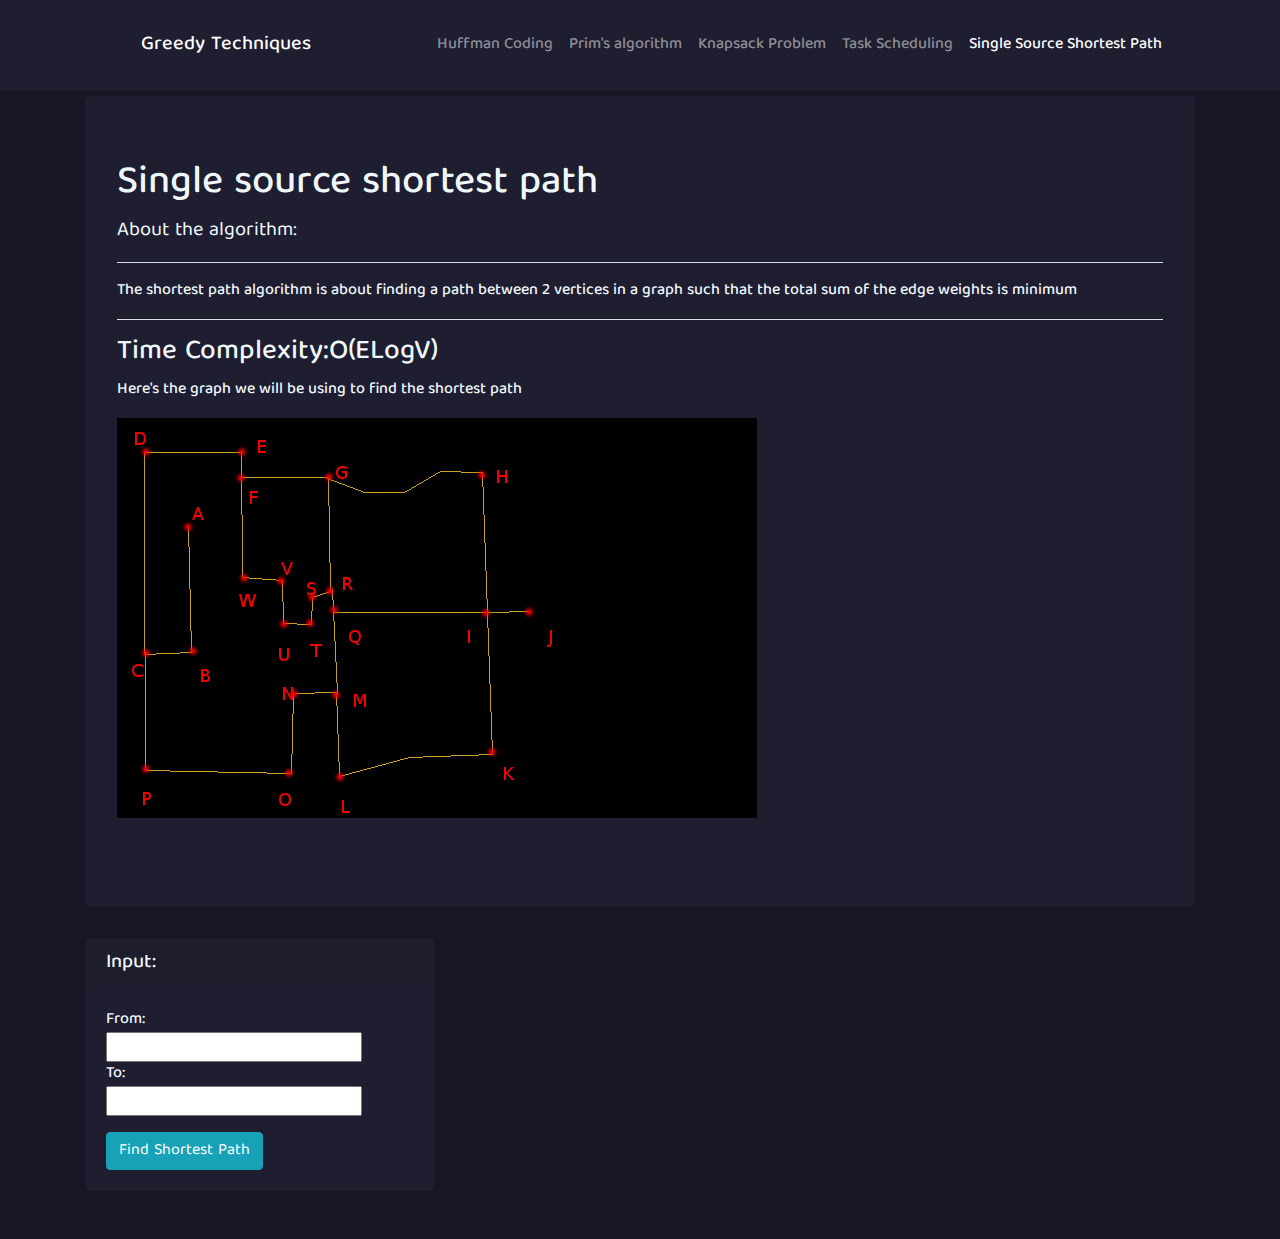
<file: djikstra.html>
<html lang="en">
  <head>
      <meta charset="UTF-8">
      <meta name="viewport" content="width=device-width, initial-scale=1.0">
      <title>Djikstra</title>
      <link href="https://fonts.googleapis.com/css2?family=Baloo+Tamma+2:wght@500;600&display=swap" rel="stylesheet">
      <link rel="stylesheet" href="https://stackpath.bootstrapcdn.com/bootstrap/4.4.1/css/bootstrap.min.css"
      integrity="sha384-Vkoo8x4CGsO3+Hhxv8T/Q5PaXtkKtu6ug5TOeNV6gBiFeWPGFN9MuhOf23Q9Ifjh" crossorigin="anonymous">
      <script src="https://code.jquery.com/jquery-3.4.1.slim.min.js"
      integrity="sha384-J6qa4849blE2+poT4WnyKhv5vZF5SrPo0iEjwBvKU7imGFAV0wwj1yYfoRSJoZ+n"
      crossorigin="anonymous"></script>
      <script src="https://cdn.jsdelivr.net/npm/popper.js@1.16.0/dist/umd/popper.min.js"
      integrity="sha384-Q6E9RHvbIyZFJoft+2mJbHaEWldlvI9IOYy5n3zV9zzTtmI3UksdQRVvoxMfooAo"
      crossorigin="anonymous"></script>
       <script src="https://stackpath.bootstrapcdn.com/bootstrap/4.4.1/js/bootstrap.min.js"
      integrity="sha384-wfSDF2E50Y2D1uUdj0O3uMBJnjuUD4Ih7YwaYd1iqfktj0Uod8GCExl3Og8ifwB6"
      crossorigin="anonymous"></script>
      <link rel="stylesheet" href="style.css">
      <script src="djikstra.js"></script>
      <link rel='icon' href='https://upload.wikimedia.org/wikipedia/commons/3/39/Identity_graph2.svg'>
  </head>
  <body>
  
    <nav class="navbar navbar-expand-lg navbar-dark bg-dark fixed-top">
      <a class="navbar-brand" href="index.html">Greedy Techniques</a>
      <button class="navbar-toggler" type="button" data-toggle="collapse" data-target="#navbarTogglerDemo02" aria-controls="navbarTogglerDemo02" aria-expanded="false" aria-label="Toggle navigation">
        <span class="navbar-toggler-icon"></span>
      </button>
    
      <div class="collapse navbar-collapse" id="navbarTogglerDemo02">
        <ul class="navbar-nav ml-auto mt-2 mt-lg-0">
          <li class="nav-item ">
            <a class="nav-link" href="huffman.html">Huffman Coding</a>
          </li>
          <li class="nav-item" >
            <a class="nav-link" href="prims.html" >Prim's algorithm</a>
          </li>
          <li class="nav-item" >
            <a class="nav-link" href="knapsack.html" >Knapsack Problem</a>
          </li>
          <li class="nav-item" >
            <a class="nav-link" href="task.html">Task Scheduling</a>
          </li>
          <li class="nav-item active" >
            <a class="nav-link" href="djikstra.html">Single Source Shortest Path</a>
          </li>
        </ul>
      </div>
    </nav>
      <br>
      <br>
      <section class="container mt-5">
          <div class="jumbotron ">
            <h1>Single source shortest path</h1> 
            <p class="lead">About the algorithm:</p><hr>
            <p>The shortest path algorithm is about finding a path between 2 vertices in a graph such that the total sum of the edge weights is minimum</p>
            <hr>
            <h3>Time Complexity:O(ELogV)</h3>
            <p>Here's the graph we will be using to find the shortest path</p>
            <img src = "graph.png"><br><br>

          </div>
        </section>
     
        <section>
          <div class="container mb-5">
          <div class="row">
          <div class="col-lg-4">
          <div class="card bg-light">
            <h5 class="card-header">Input:</h5>
            <div class="card-body">
              <div class="input-group">
               <div> From:<br>
                <input type = "text" id = "from">
              </div>
            <div>
                To:<br>
                <input type = "text" id = "to">
              </div>
                <button onClick = "findPath()" class="btn btn-info mt-3">Find Shortest Path</button>
                  </div>
              </div>
            </div>
          </div>
        
    
        <div class="col-lg-7 " id="table" style="visibility: hidden;">
          <div class="card bg-light">
            <h5 class="card-header">Output:</h5>
            <div class="card-body">
              Shortest Path from 
              <span id="fromNode"></span> to <span id="toNode"></span> <br> is along the nodes
              <span id="shortestpath"></span>
              </div>
              
            </div>
          </div>
        </div>
      </div>
    </div>
    </section>
     
  </body>
  
  </html>
</file>
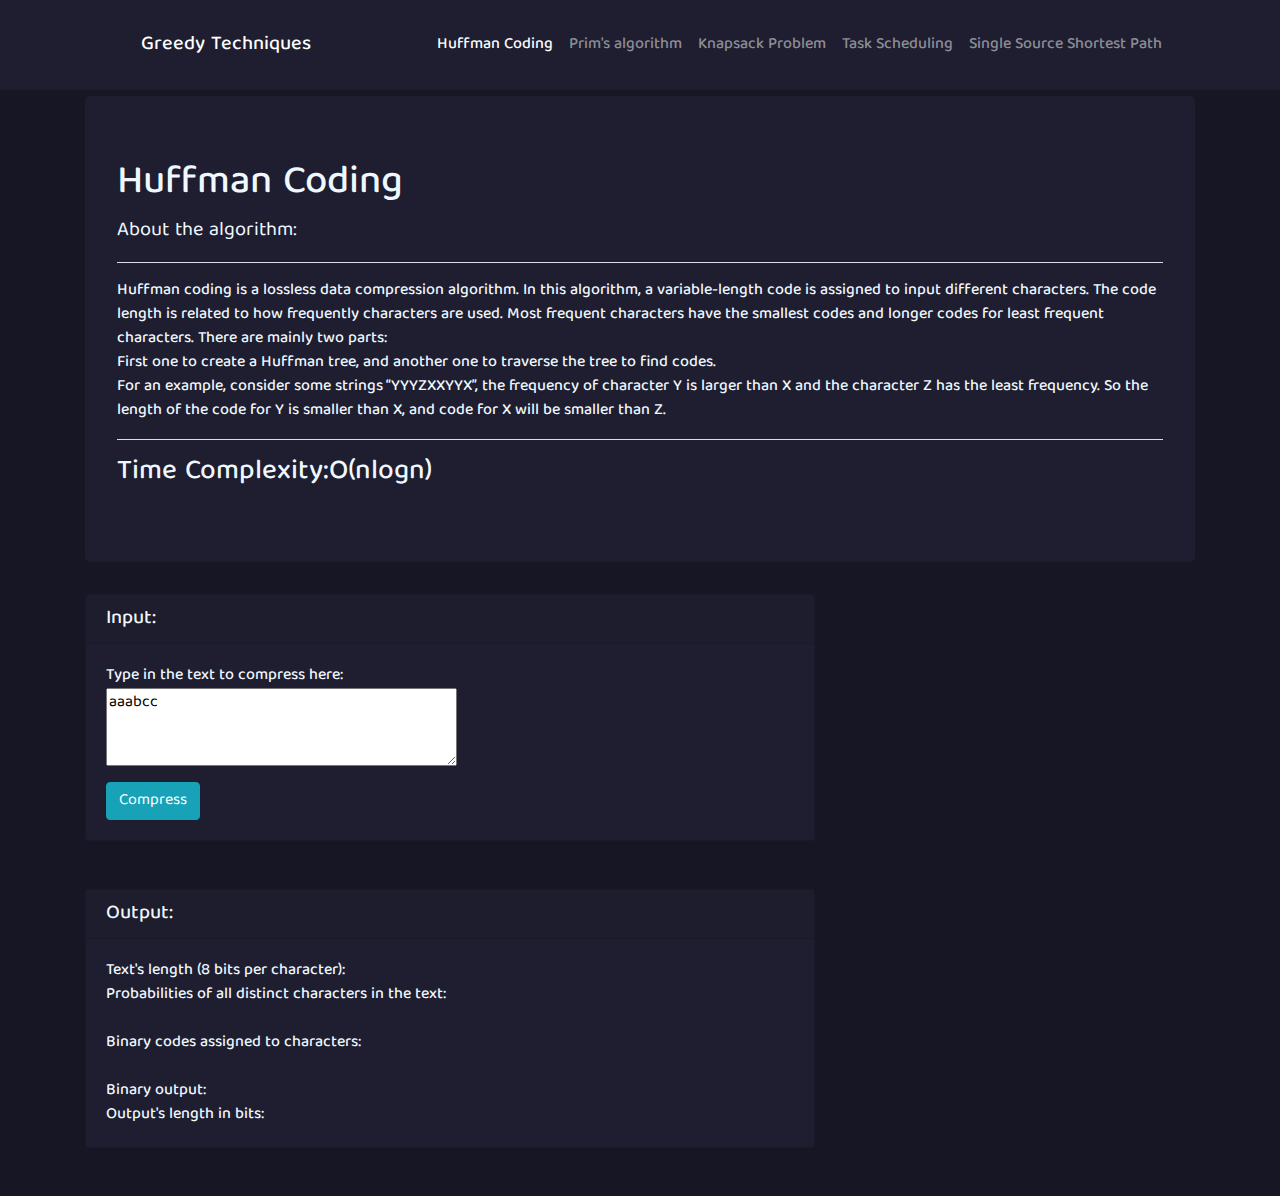
<file: huffman.html>
<html lang="en">
<head>
    <meta charset="UTF-8">
    <meta name="viewport" content="width=device-width, initial-scale=1.0">
    <title>Huffman</title>
    <link href="https://fonts.googleapis.com/css2?family=Baloo+Tamma+2:wght@500;600&display=swap" rel="stylesheet">
    <link rel="stylesheet" href="https://stackpath.bootstrapcdn.com/bootstrap/4.4.1/css/bootstrap.min.css" integrity="sha384-Vkoo8x4CGsO3+Hhxv8T/Q5PaXtkKtu6ug5TOeNV6gBiFeWPGFN9MuhOf23Q9Ifjh" crossorigin="anonymous">
    <link rel="stylesheet" href="style.css">
    <link rel='icon' href='https://upload.wikimedia.org/wikipedia/commons/3/39/Identity_graph2.svg'>
</head>
<body>

    <nav class="navbar navbar-expand-lg navbar-dark bg-dark fixed-top">
        <a class="navbar-brand" href="index.html">Greedy Techniques</a>
        <button class="navbar-toggler" type="button" data-toggle="collapse" data-target="#navbarTogglerDemo02" aria-controls="navbarTogglerDemo02" aria-expanded="false" aria-label="Toggle navigation">
          <span class="navbar-toggler-icon"></span>
        </button>
      
        <div class="collapse navbar-collapse" id="navbarTogglerDemo02">
          <ul class="navbar-nav ml-auto mt-2 mt-lg-0">
            <li class="nav-item active">
              <a class="nav-link" href="huffman.html">Huffman Coding</a>
            </li>
            <li class="nav-item" >
              <a class="nav-link" href="prims.html" >Prim's algorithm</a>
            </li>
            <li class="nav-item" >
              <a class="nav-link" href="knapsack.html" >Knapsack Problem</a>
            </li>
            <li class="nav-item" >
              <a class="nav-link" href="task.html">Task Scheduling</a>
            </li>
            <li class="nav-item" >
              <a class="nav-link" href="djikstra.html">Single Source Shortest Path</a>
            </li>
          </ul>
        </div>
      </nav>
      <br>
      <br>
     <section class="container mt-5">
      <div class="jumbotron bg-light">
        <h1>Huffman Coding</h1> 
        <p class="lead">About the algorithm:</p><hr>
        <p>Huffman coding is a lossless data compression algorithm. In this algorithm, a variable-length code is assigned to input different characters. The code length is related to how frequently characters are used. Most frequent characters have the smallest codes and longer codes for least frequent characters.

          There are mainly two parts:<br> First one to create a Huffman tree, and another one to traverse the tree to find codes.<br>
          
          For an example, consider some strings “YYYZXXYYX”, the frequency of character Y is larger than X and the character Z has the least frequency. So the length of the code for Y is smaller than X, and code for X will be smaller than Z.</p>
        <hr>
         <h3>Time Complexity:O(nlogn)</h3>
      </div>
    </section>
    
    <section>
      <div class="container mb-5">
      <div class="row">
      <div class="col-lg-8">
      <div class="card bg-light">
        <h5 class="card-header">Input:</h5>
        <div class="card-body">
          Type in the text to compress here: <br>
          <textarea id="input" rows="3" cols="30">aaabcc</textarea>
          <br>
          <input type="button" class="btn btn-info mt-3" onclick="compress()" value="Compress" />
        </div>
      </div>
    </div>

    <div class="col-lg-8 mt-5">
      <div class="card bg-light">
        <h5 class="card-header">Output:</h5>
        <div class="card-body">
          Text's length (8 bits per character): <span id="inputlength"></span><br/>
          Probabilities of all distinct characters in the text:<br />
          <span id="probabilities"></span><br/>
          Binary codes assigned to characters: <br /><span id="codes"></span><br/>
          Binary output: <span id="output"></span><br/>
          Output's length in bits: <span id="outputlength"></span><br/>
        </div>
      </div>
    </div>
  </div>
</div>
</section>


      <script type="text/javascript">
   
        function compress() {
         var input = document.getElementById("input").value;
         document.getElementById("inputlength").innerHTML =input.length*8;
         var probabilities = getProbabilities(input);
         var codes = getCodes(probabilities);
         var output = compressHuffman(input, codes);
         
         var temp = "";
         for (var elem in probabilities) {
           temp += elem + " = " + probabilities[elem] + "<br/>";
         }
         document.getElementById("probabilities").innerHTML = temp;
         
         temp = "";
         for (var elem in codes) {
           temp += elem + " = " + codes[elem] + "<br/>";
         }
         document.getElementById("codes").innerHTML = temp;
         document.getElementById("output").innerHTML = output;
         document.getElementById("outputlength").innerHTML =output.length;
        }
        
        function sortNumberAsc(a, b) {
         return a[1] - b[1];
        }
        
        function getCodes(prob) {
         var tree = new Array();
         var secondTree = new Array();
         
         this.getNext = function() {
         if (tree.length > 0 && secondTree.length > 0 
                       && tree[0].prob < secondTree[0].prob)
           return tree.shift();
         
         if (tree.length > 0 && secondTree.length > 0 
                        && tree[0].prob > secondTree[0].prob)
           return secondTree.shift();
         
         if (tree.length > 0)
           return tree.shift();
         
         return secondTree.shift();
         }
         var sortedProb = new Array();
         var codes = new Array();
         
         var x = 0;
         for (var elem in prob) {
           sortedProb[x] = new Array(elem, prob[elem]);
           x = x + 1;
         }
         
         sortedProb = sortedProb.sort(sortNumberAsc);
         x = 0;
         
         for (var elem in sortedProb) {
           tree[x] = new node();
           tree[x].prob = sortedProb[elem][1];
           tree[x].value = sortedProb[elem][0];
           x = x + 1;
         }
         while (tree.length + secondTree.length > 1) {
          var left = getNext();
          var right = getNext();
          var newnode = new node();
          newnode.left = left;
          newnode.right = right;
          newnode.prob = left.prob + right.prob;
          newnode.left.parent = newnode;
          newnode.right.parent = newnode;
          secondTree.push(newnode);
         }
        
         var currentnode = secondTree[0];
         var code = "";
         while (currentnode) {
          if (currentnode.value) {
           codes[currentnode.value] = code;
           code = code.substr(0, code.length - 1);
           currentnode.visited = true;
           currentnode = currentnode.parent;
          }
          else if (!currentnode.left.visited) {
           currentnode = currentnode.left;
           code += "0";
          }
          else if (!currentnode.right.visited) {
           currentnode = currentnode.right;
           code += "1";
          }
          else {
           currentnode.visited = true;
           currentnode = currentnode.parent;
           code = code.substr(0, code.length - 1);
          }
         }
         return codes;
        }
        
        function node() {
          this.left = null;
          this.right = null;
          this.prob = null;
          this.value = null;
          this.code = "";
          this.parent = null;
          this.visited = false;
        }
        
        function compressHuffman(input, codes) {
          var output = input.split("");
          for (var elem in output) {
           output[elem] = codes[output[elem]];
          }
          return output.join("");
        }
        
        function getProbabilities(input) {
          var prob = new Array();
          var x = 0;
          var len = input.length;
          while (x < len) {
           var chr = input.charAt(x);
           if (prob[chr]) {
            prob[chr] = prob[chr] + 1;
           }
           else {
            prob[chr] = 1;
           }
           x++;
          }
        
          for (var elem in prob) {
           prob[elem] = prob[elem] / len;
          }
          return prob;
        }
        </script>
      
<script src="https://code.jquery.com/jquery-3.4.1.slim.min.js" integrity="sha384-J6qa4849blE2+poT4WnyKhv5vZF5SrPo0iEjwBvKU7imGFAV0wwj1yYfoRSJoZ+n" crossorigin="anonymous"></script>
<script src="https://cdn.jsdelivr.net/npm/popper.js@1.16.0/dist/umd/popper.min.js" integrity="sha384-Q6E9RHvbIyZFJoft+2mJbHaEWldlvI9IOYy5n3zV9zzTtmI3UksdQRVvoxMfooAo" crossorigin="anonymous"></script>
<script src="https://stackpath.bootstrapcdn.com/bootstrap/4.4.1/js/bootstrap.min.js" integrity="sha384-wfSDF2E50Y2D1uUdj0O3uMBJnjuUD4Ih7YwaYd1iqfktj0Uod8GCExl3Og8ifwB6" crossorigin="anonymous"></script>
</body>
</html>
</file>
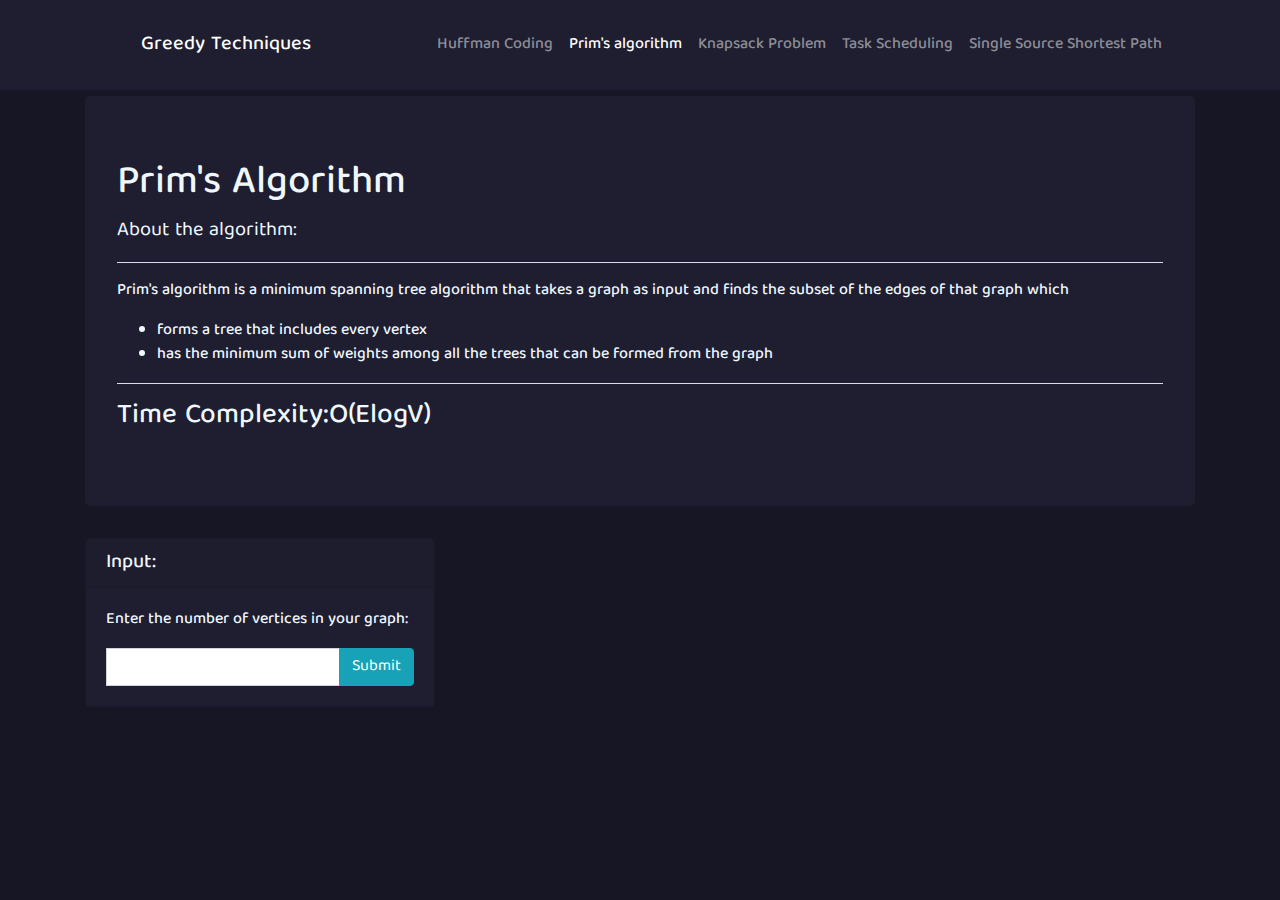
<file: prims.html>
<html lang="en">
<head>
    <meta charset="UTF-8">
    <meta name="viewport" content="width=device-width, initial-scale=1.0">
    <title>Greedy Techniques</title>
    <link href="https://fonts.googleapis.com/css2?family=Baloo+Tamma+2:wght@500;600&display=swap" rel="stylesheet">
    <link rel="stylesheet" href="https://stackpath.bootstrapcdn.com/bootstrap/4.4.1/css/bootstrap.min.css"
    integrity="sha384-Vkoo8x4CGsO3+Hhxv8T/Q5PaXtkKtu6ug5TOeNV6gBiFeWPGFN9MuhOf23Q9Ifjh" crossorigin="anonymous">
    <script src="https://code.jquery.com/jquery-3.4.1.slim.min.js"
    integrity="sha384-J6qa4849blE2+poT4WnyKhv5vZF5SrPo0iEjwBvKU7imGFAV0wwj1yYfoRSJoZ+n"
    crossorigin="anonymous"></script>
    <script src="https://cdn.jsdelivr.net/npm/popper.js@1.16.0/dist/umd/popper.min.js"
    integrity="sha384-Q6E9RHvbIyZFJoft+2mJbHaEWldlvI9IOYy5n3zV9zzTtmI3UksdQRVvoxMfooAo"
    crossorigin="anonymous"></script>
     <script src="https://stackpath.bootstrapcdn.com/bootstrap/4.4.1/js/bootstrap.min.js"
    integrity="sha384-wfSDF2E50Y2D1uUdj0O3uMBJnjuUD4Ih7YwaYd1iqfktj0Uod8GCExl3Og8ifwB6"
    crossorigin="anonymous"></script>
    <link rel="stylesheet" href="style.css">
    <script src="prims.js"></script>
    <link rel='icon' href='https://upload.wikimedia.org/wikipedia/commons/3/39/Identity_graph2.svg'>
</head>
<body>

  <nav class="navbar navbar-expand-lg navbar-dark bg-dark fixed-top">
    <a class="navbar-brand" href="index.html">Greedy Techniques</a>
    <button class="navbar-toggler" type="button" data-toggle="collapse" data-target="#navbarTogglerDemo02" aria-controls="navbarTogglerDemo02" aria-expanded="false" aria-label="Toggle navigation">
      <span class="navbar-toggler-icon"></span>
    </button>
  
    <div class="collapse navbar-collapse" id="navbarTogglerDemo02">
      <ul class="navbar-nav ml-auto mt-2 mt-lg-0">
        <li class="nav-item ">
          <a class="nav-link" href="huffman.html">Huffman Coding</a>
        </li>
        <li class="nav-item active" >
          <a class="nav-link" href="prims.html" >Prim's algorithm</a>
        </li>
        <li class="nav-item" >
          <a class="nav-link" href="knapsack.html" >Knapsack Problem</a>
        </li>
        <li class="nav-item" >
          <a class="nav-link" href="task.html">Task Scheduling</a>
        </li>
        <li class="nav-item " >
          <a class="nav-link" href="djikstra.html">Single Source Shortest Path</a>
        </li>
      </ul>
    </div>
  </nav>
    <br>
    <br>
    <section class="container mt-5">
        <div class="jumbotron ">
          <h1 >Prim's Algorithm</h1> 
          <p class="lead">About the algorithm:</p><hr>
          <p>Prim's algorithm is a minimum spanning tree algorithm that takes a graph as input and finds the subset of the edges of that graph which </p>
          <ul>
              <li> forms a tree that includes every vertex</li>
              <li>has the minimum sum of weights among all the trees that can be formed from the graph</li>
          </ul>
          <hr>
          <h3>Time Complexity:O(ElogV)</h3> 
        </div>
      </section>
   
      <section>
        <div class="container mb-5">
        <div class="row">
        <div class="col-lg-4">
        <div class="card bg-light">
          <h5 class="card-header">Input:</h5>
          <div class="card-body">
            <div class="input-group">
                <p>Enter the number of vertices in your graph:</p>
                <input type="number" id="vertices" class="form-control">
                <div class="input-group-append" id="button-addon4">
                    <button class="btn btn-info" id="button" type="button">Submit</button>
                </div>
            </div>
          </div>
        </div>
      </div>
  
      <div class="col-lg-8 " id="table" style="visibility: hidden;">
        <div class="card bg-light">
          <h5 class="card-header">Output:</h5>
          <div class="card-body">
            <div class="container table-responsive fixed-table-body" >
                <table class="table">
                    <thead>
                        <tr id="table_headers">
                        </tr>
                    </thead>
                    <tbody id="table_body">
                    </tbody>
                </table>
                <button class="btn btn-block btn-info" id="process">Process</button>
            </div>
            
          </div>
        </div>
      </div>
    </div>
  </div>
  </section>
    <div class="container">
       
    </div>
    <br>
    <br>

    <script>

        var vertices = 0;
        var array = [];
        var graph = [];

        $("#button").on('click', function (create_matrix) {
            remove_old_table();
            var th = document.createElement("th");
            vertices = document.getElementById("vertices").value;
            th.innerHTML = "#";
            $("#table_headers").append(th);
            for (let index = 0; index < vertices; index++) {
                var header = document.createElement("th");
                header.innerHTML = index;
                $("#table_headers").append(header);
                var row = document.createElement("tr");
                th = document.createElement("th");
                th.innerHTML = index;
                row.append(th);
                for (let i = 0; i < vertices; i++) {
                    td = document.createElement("td");
                    if (!(index == i))
                        td.innerHTML = "<input placeholder=\"Value\" type=\"Number\" id=\"" + index + "" + i + "\">"
                    else
                        td.innerHTML = "<input value=0 type=\"Number\" disabled id=\"" + index + "" + i + "\">"
                    row.append(td);
                }
                $("#table_body").append(row);
            }
            $("#table").css("visibility", "visible");
        })

        function remove_old_table() {
            $("#table_body").html("");
            $("#table_headers").html("");
        }

        $("#process").on('click', function (process) {
            array = [];
            graph = [];
            for (let i = 0; i < vertices; i++) {
                for (let j = 0; j < vertices; j++) {
                    index = "" + i + "" + j;
                    array.push(document.getElementById(index).value);
                }
                graph.push(array);
                array = [];
            }
            main(graph, vertices, display_MST);
        })

        function display_MST(parent, graph) {
            remove_old_table();
            var th = document.createElement("th");
            th.innerHTML = "#";
            $("#table_headers").append(th);
            var header1 = document.createElement("th");
            header1.innerHTML = "Edge";
            var header2 = document.createElement("th");
            header2.innerHTML = "Weight";
            $("#table_headers").append(header1);
            $("#table_headers").append(header2);
            for (let index = 1; index < parent.length; index++) {
                var row = document.createElement("tr");
                th = document.createElement("th");
                th.innerHTML = index;
                row.append(th);
                td = document.createElement("td");
                td.innerHTML = parent[index] + ' - ' + index;
                row.append(td);
                td = document.createElement("td");
                td.innerHTML = graph[index][parent[index]];
                row.append(td);
                $("#table_body").append(row);
            }
        }

    </script>
</body>

</html>
</file>
<file: style.css>
body{
    font-family: 'Baloo Tamma 2', cursive;
    font-weight: 500;
    background-color: #161625;
    color: aliceblue;

}
.jumbotron
{
  background-color: #1E1E30 !important;
}

.card{
  background-color: #1E1E30 !important;
}
.navbar{
    height:10vh;
    background-color: #1E1E30 !important;
}
.navbar-brand{
    margin-left: 10%;
}

.navbar-nav{
    margin-right: 10%;
}

.section-gap{
    margin-top: 15vh;
}
.navbar-toggler-icon{
  color: #dddddd;
}

hr{
  background-color: aliceblue;
}
table {
  font-family: arial, sans-serif;
  border-collapse: collapse;
  width: 100%;
  color: aliceblue;
}

td, th {
  border: 1px solid #dddddd;
  text-align: left;
  padding: 8px;
  color: aliceblue;
}

tr:nth-child(even) {
  background-color: #dddddd;
}
a:hover{
  color:#138496;
}

a{
  color:white;
}
.footer_area {
  padding: 20px 0 20px;
  position: fixed; 
  bottom: 0;
  width:100%;
}

.card:hover{
  background-color: #138496;
}
</file>
